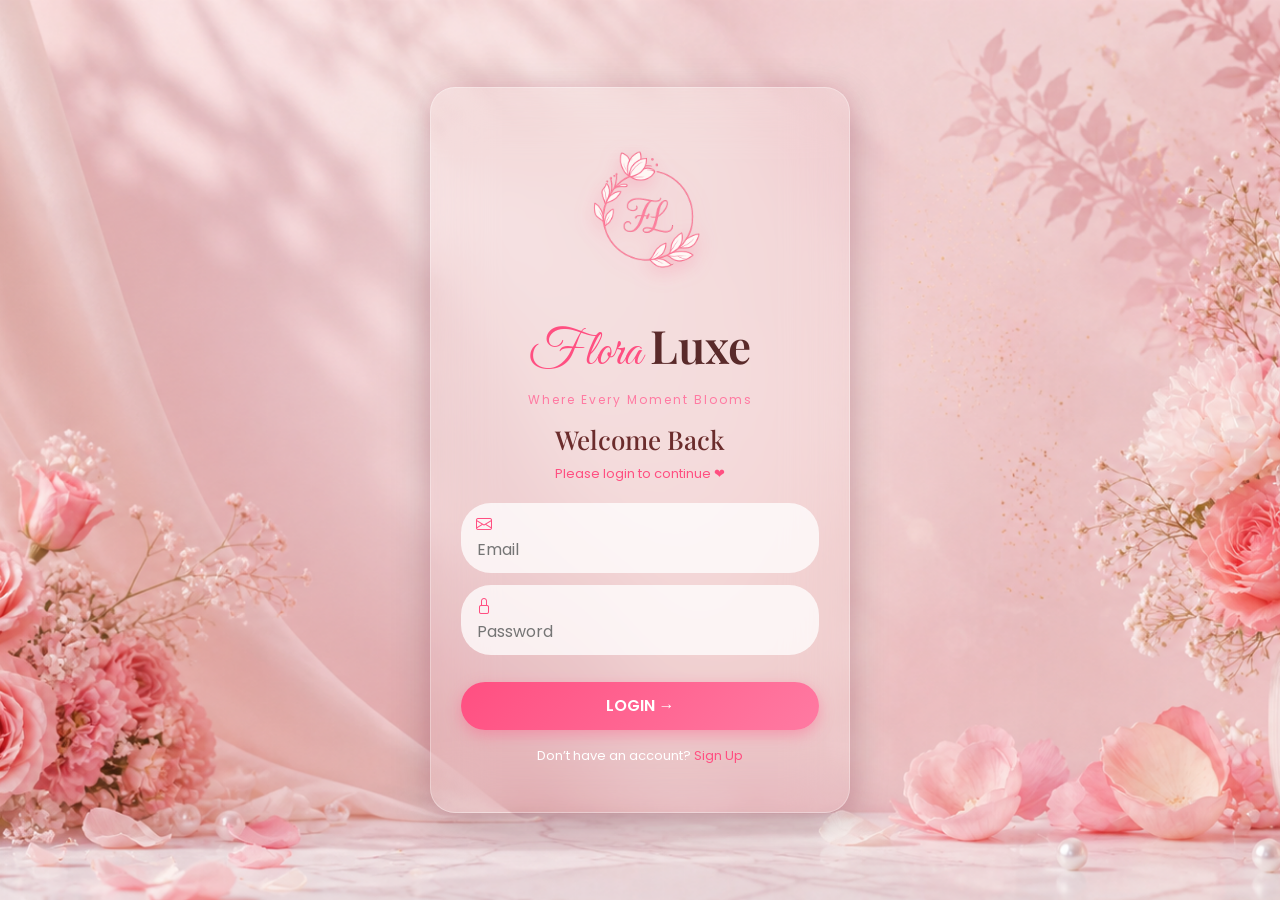
<file: index.html>
<!DOCTYPE html>
<html lang="en">
<head>
<meta charset="UTF-8">
<meta name="viewport" content="width=device-width, initial-scale=1.0">
<title>Flora Luxe</title>

<link href="https://cdn.jsdelivr.net/npm/bootstrap@5.3.0/dist/css/bootstrap.min.css" rel="stylesheet">

<link href="https://fonts.googleapis.com/css2?family=Great+Vibes&family=Playfair+Display:wght@500;700&family=Poppins:wght@300;400&display=swap" rel="stylesheet">

<link rel="stylesheet" href="https://cdn.jsdelivr.net/npm/bootstrap-icons@1.11.1/font/bootstrap-icons.css">

<link rel="stylesheet" href="style.css">
</head>

<body>

<div class="card-box">

    <!-- LOGO -->
    <div class="logo-img">
        <img src="logo.png" alt="Flora Luxe Logo">
    </div>

    <!-- BRAND -->
    <h2>
        <span class="flora">Flora</span>
        <span class="luxe">Luxe</span>
    </h2>

    <p class="tagline">Where Every Moment Blooms</p>

    <!-- LOGIN -->
    <div id="loginBox">

        <h3>Welcome Back</h3>
        <p class="sub">Please login to continue ❤</p>

        <div class="input-group">
            <i class="bi bi-envelope"></i>
            <input type="email" id="loginEmail" placeholder="Email">
        </div>

        <div class="input-group">
            <i class="bi bi-lock"></i>
            <input type="password" id="loginPass" placeholder="Password">
        </div>

        <button class="btn-main" onclick="login()">
            LOGIN →
        </button>

        <p id="loginError" class="error"></p>

        <p class="switch">
            Don’t have an account?
            <span onclick="showRegister()">Sign Up</span>
        </p>

    </div>

    <!-- REGISTER -->
    <div id="registerBox">

        <h3>Create Account</h3>
        <p class="sub">Join Flora Luxe ❤</p>

        <div class="input-group">
            <i class="bi bi-envelope"></i>
            <input type="email" id="regEmail" placeholder="Email">
        </div>

        <div class="input-group">
            <i class="bi bi-lock"></i>
            <input type="password" id="regPass" placeholder="Password">
        </div>

        <button class="btn-main" onclick="register()">
            REGISTER
        </button>

        <p id="regError" class="error"></p>

        <p class="switch">
            Already have an account?
            <span onclick="showLogin()">Login</span>
        </p>

    </div>

</div>

<script>

// LOGIN FUNCTION
function login(){

    let email = document.getElementById("loginEmail").value;
    let pass = document.getElementById("loginPass").value;

    // GET SAVED ACCOUNT
    let savedEmail = localStorage.getItem("userEmail");
    let savedPass = localStorage.getItem("userPass");

    // VALIDATION
    if(email === "" || pass === ""){

        document.getElementById("loginError").innerText =
        "Please fill all fields!";
    }

    // LOGIN SUCCESS
    else if(email === savedEmail && pass === savedPass){

        localStorage.setItem("role","customer");

        alert("Login Successful!");

        window.location.href = "home.html";
    }

    // LOGIN FAILED
    else{

        document.getElementById("loginError").innerText =
        "Invalid email or password!";
    }
}

// REGISTER FUNCTION
function register(){

    let email = document.getElementById("regEmail").value;
    let pass = document.getElementById("regPass").value;

    // VALIDATION
    if(email === "" || pass === ""){

        document.getElementById("regError").innerText =
        "Please fill all fields!";
    }

    // REGISTER SUCCESS
    else{

        localStorage.setItem("userEmail", email);
        localStorage.setItem("userPass", pass);

        alert("Account created successfully!");

        showLogin();
    }
}

// SHOW REGISTER
function showRegister(){

    document.getElementById("loginBox").style.display = "none";
    document.getElementById("registerBox").style.display = "block";

    document.getElementById("loginError").innerText = "";
}

// SHOW LOGIN
function showLogin(){

    document.getElementById("loginBox").style.display = "block";
    document.getElementById("registerBox").style.display = "none";

    document.getElementById("regError").innerText = "";
}

// HIDE REGISTER FIRST
document.getElementById("registerBox").style.display = "none";

</script>

</body>
</html>
</file>
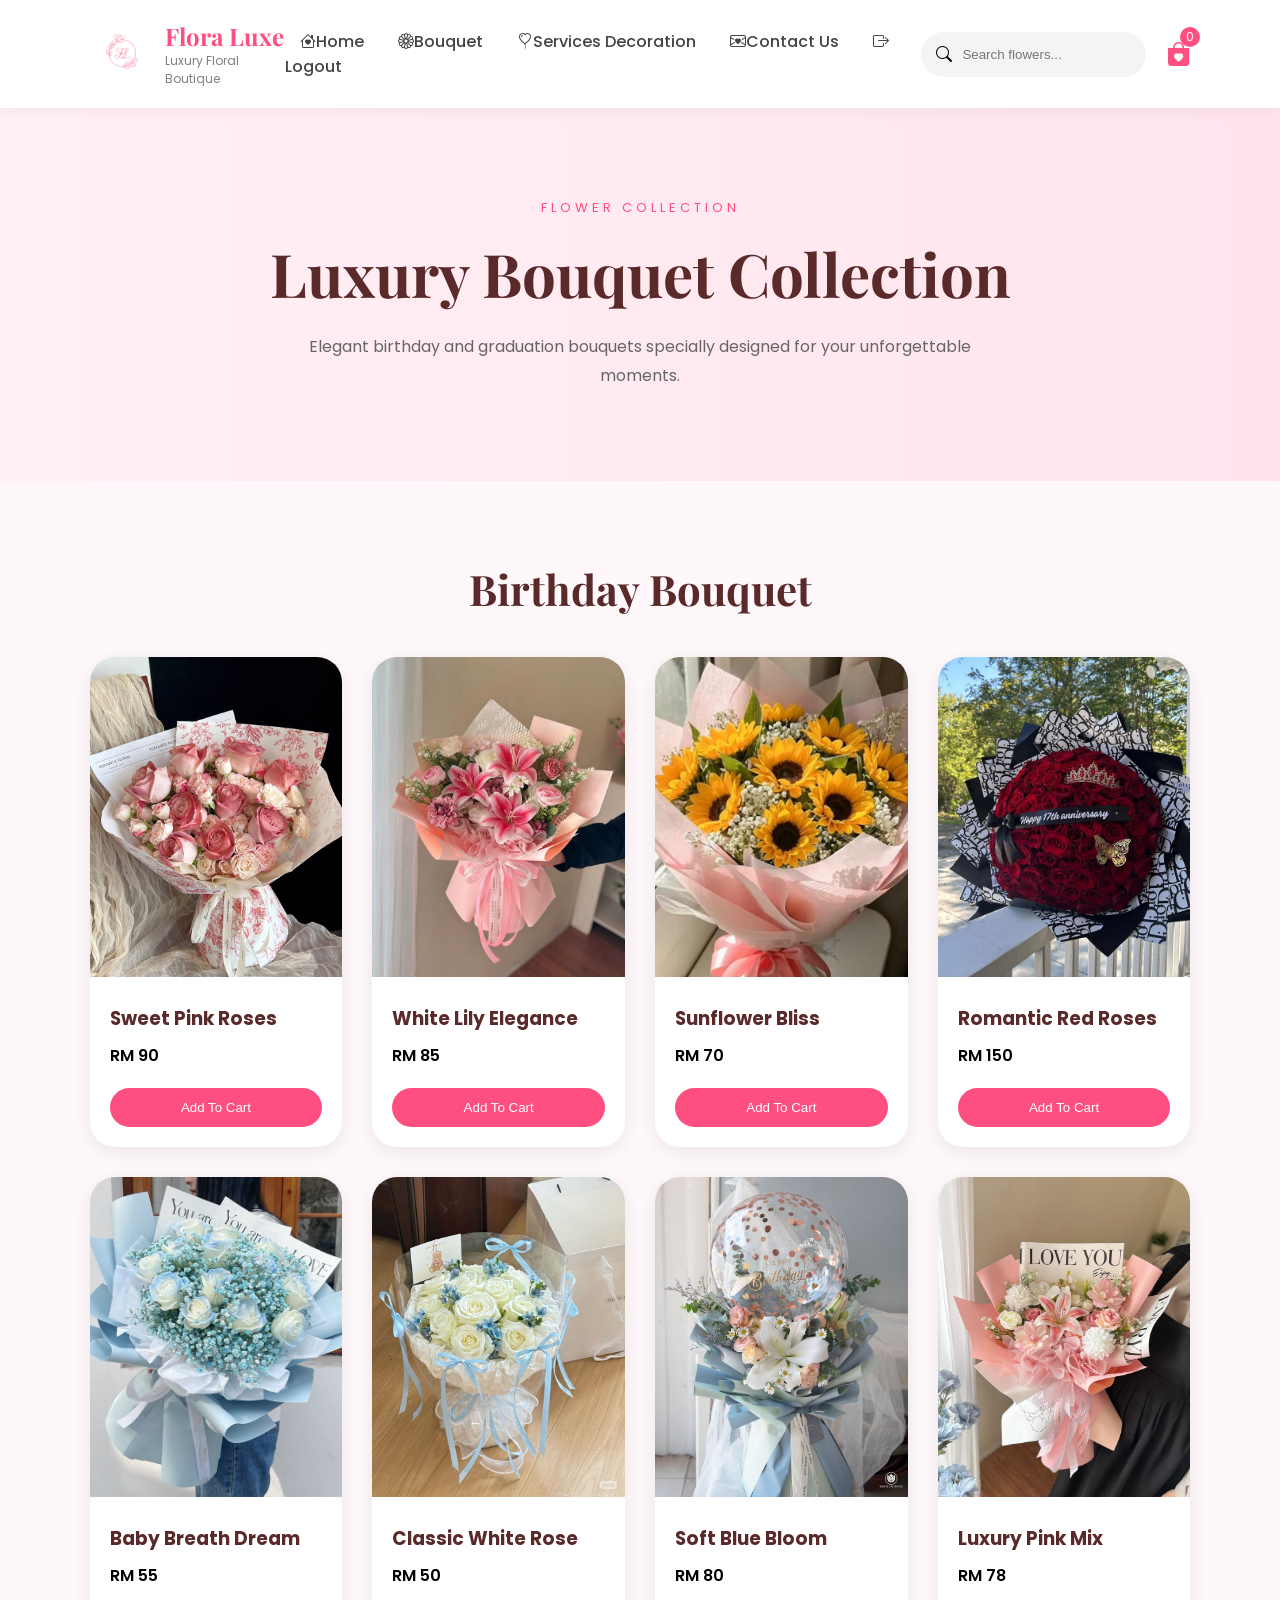
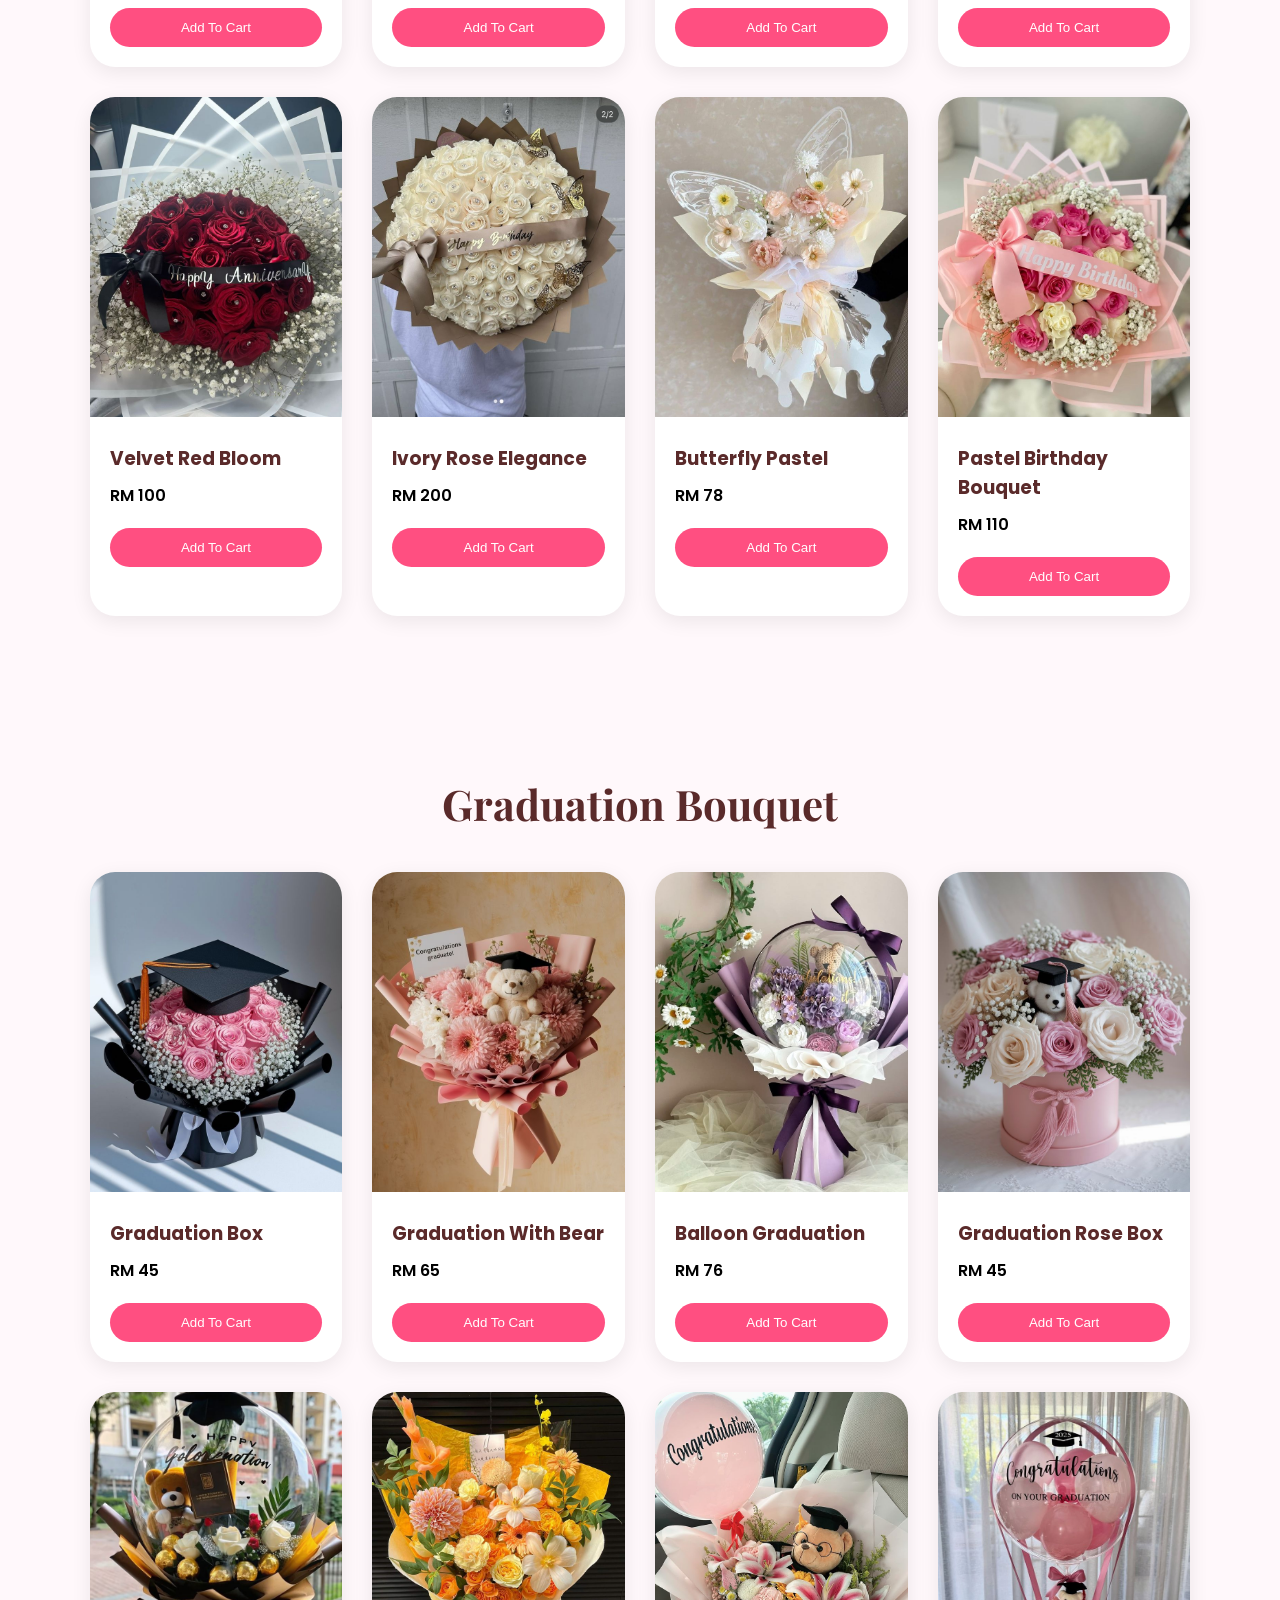
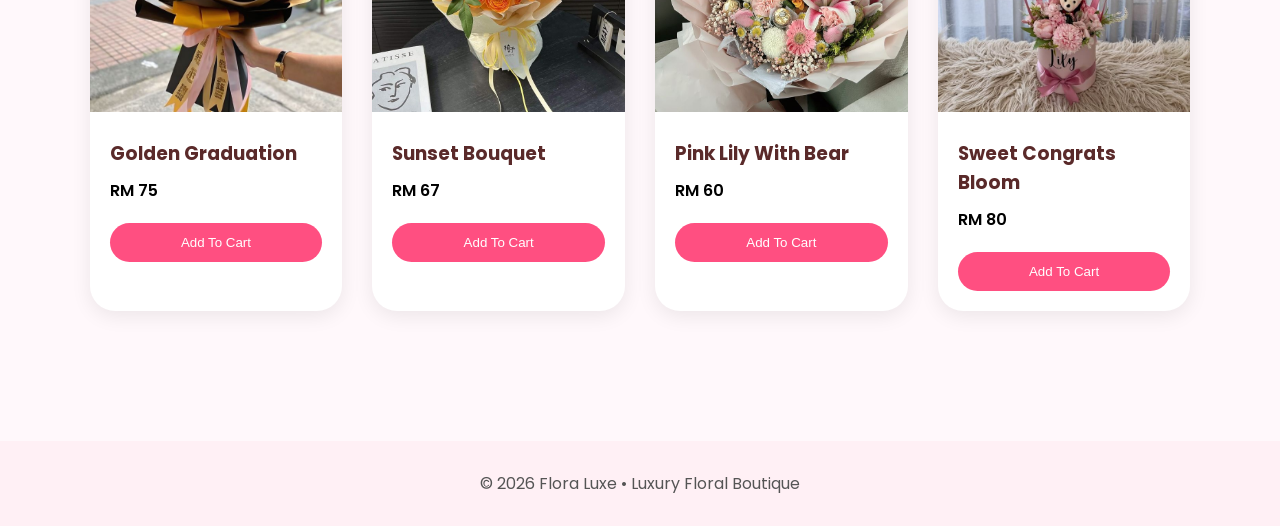
<file: bouquet.html>
<!DOCTYPE html>
<html lang="en">
<head>
<meta charset="UTF-8">
<meta name="viewport" content="width=device-width, initial-scale=1.0">

<title>Flora Luxe Bouquet</title>

<link href="https://fonts.googleapis.com/css2?family=Playfair+Display:wght@500;700&family=Poppins:wght@300;400;500;600&display=swap" rel="stylesheet">

<link rel="stylesheet" href="https://cdn.jsdelivr.net/npm/bootstrap-icons@1.11.1/font/bootstrap-icons.css">

<link rel="stylesheet" href="bouquet.css">

</head>
<body>

<!-- NAVBAR -->
<header class="navbar">

    <div class="logo">

        <img src="logo.png">

        <div>
            <h2>Flora Luxe</h2>
            <p>Luxury Floral Boutique</p>
        </div>

    </div>

    <nav>
       <a href="home.html"><i class="bi bi-house-heart"></i>Home</a>
        <a href="bouquet.html"><i class="bi bi-flower1"></i>Bouquet</a>
        <a href="services.html"><i class="bi bi-balloon-heart"></i>Services Decoration</a>
        <a href="contact.html"><i class="bi bi-envelope-heart"></i>Contact Us</a>
        <a href="index.html"><i class="bi bi-box-arrow-right"></i>Logout</a>
    </nav>

    <div class="nav-icons">

        <div class="search-box">
            <i class="bi bi-search"></i>
            <input type="text" placeholder="Search flowers...">
        </div>

        <div class="cart-icon" onclick="toggleCart()">

            <i class="bi bi-bag-heart-fill"></i>

            <span id="cartCount">0</span>

        </div>

    </div>

</header>

<!-- HEADER -->
<section class="hero">

    <p class="small-title">FLOWER COLLECTION</p>

    <h1>Luxury Bouquet Collection</h1>

    <p class="hero-desc">
        Elegant birthday and graduation bouquets specially designed
        for your unforgettable moments.
    </p>

</section>


<!-- BIRTHDAY BOUQUET -->
<section class="bouquet-section">

    <div class="title-area">
        <h2>Birthday Bouquet</h2>
    </div>

    <div class="bouquet-grid">

        <!-- 1 -->
        <div class="bouquet-card">
            <img src="flower1.jpg">
            <h3>Sweet Pink Roses</h3>
            <p>RM 90</p>
            <button onclick="addToCart('Sweet Pink Roses',90)">
    Add To Cart
</button>
        </div>

        <!-- 2 -->
        <div class="bouquet-card">
            <img src="flower2.jpg">
            <h3>White Lily Elegance</h3>
            <p>RM 85</p>
            <button onclick="addToCart('White Lily Elegance',85)">
    Add To Cart
</button>
        </div>

        <!-- 3 -->
        <div class="bouquet-card">
            <img src="flower3.jpg">
            <h3>Sunflower Bliss</h3>
            <p>RM 70</p>
            <button onclick="addToCart('Sunflower Bliss',70)">
    Add To Cart
</button>
        </div>

        <!-- 4 -->
        <div class="bouquet-card">
            <img src="flower4.jpg">
            <h3>Romantic Red Roses</h3>
            <p>RM 150</p>
            <button onclick="addToCart('Romantic Red Roses',150)">
    Add To Cart
</button>
        </div>

        <!-- 5 -->
        <div class="bouquet-card">
            <img src="flower5.jpg">
            <h3>Baby Breath Dream</h3>
            <p>RM 55</p>
            <button onclick="addToCart('Baby Breath Dream',55)">
    Add To Cart
</button>
        </div>

        <!-- 6 -->
        <div class="bouquet-card">
            <img src="flower6.jpg">
            <h3>Classic White Rose</h3>
            <p>RM 50</p>
            <button onclick="addToCart('Classic White Rose',50)">
    Add To Cart
</button>
        </div>

        <!-- 7 -->
        <div class="bouquet-card">
            <img src="flower7.jpg">
            <h3>Soft Blue Bloom</h3>
            <p>RM 80</p>
            <button onclick="addToCart('Soft Blue Bloom',80)">
    Add To Cart
</button>
        </div>

        <!-- 8 -->
        <div class="bouquet-card">
            <img src="flower8.jpg">
            <h3>Luxury Pink Mix</h3>
            <p>RM 78</p>
            <button onclick="addToCart('Luxury Pink Mix',78)">
    Add To Cart
</button>
        </div>

        <!-- 9 -->
        <div class="bouquet-card">
            <img src="flower9.jpg">
            <h3>Velvet Red Bloom</h3>
            <p>RM 100</p>
            <button onclick="addToCart('Velvet Red Bloom',100)">
    Add To Cart
</button>
        </div>

        <!-- 10 -->
        <div class="bouquet-card">
            <img src="F10.jpg">
            <h3>Ivory Rose Elegance</h3>
            <p>RM 200</p>
            <button onclick="addToCart('Ivory Rose Elegance',200)">
    Add To Cart
</button>
        </div>

        <!--11 -->
        <div class="bouquet-card">
            <img src="flower14.jpg">
            <h3>Butterfly Pastel</h3>
            <p>RM 78</p>
            <button onclick="addToCart('Butterfly Pastel',78)">
    Add To Cart
</button>
        </div>

        <!-- 12 -->
        <div class="bouquet-card">
            <img src="F12.jpg">
            <h3>Pastel Birthday Bouquet</h3>
            <p>RM 110</p>
            <button onclick="addToCart('Pastel Birthday Bouquet',110)">
    Add To Cart
</button>
        </div>

    </div>

</section>


<!-- GRADUATION -->
<section class="bouquet-section">

    <div class="title-area">
        <h2>Graduation Bouquet</h2>
    </div>

    <div class="bouquet-grid">

        <!-- 1 -->
        <div class="bouquet-card">
            <img src="flower10.jpg">
            <h3>Graduation Box</h3>
            <p>RM 45</p>
            <button onclick="addToCart('Graduation Box',45)">
    Add To Cart
</button>
        </div>

        <!-- 2 -->
        <div class="bouquet-card">
            <img src="flower11.jpg">
            <h3>Graduation With Bear</h3>
            <p>RM 65</p>
            <button onclick="addToCart('Graduation With Bear',65)">
    Add To Cart
</button>
        </div>

        <!-- 3 -->
        <div class="bouquet-card">
            <img src="flower12.jpg">
            <h3>Balloon Graduation</h3>
            <p>RM 76</p>
            <button onclick="addToCart('Balloon Graduation',76)">
    Add To Cart
</button>
        </div>

        <!-- 4 -->
        <div class="bouquet-card">
            <img src="flower13.jpg">
            <h3>Graduation Rose Box</h3>
            <p>RM 45</p>
            <button onclick="addToCart('Graduation Rose Box',45)">
    Add To Cart
</button>
        </div>

        <!-- 5 -->
        <div class="bouquet-card">
            <img src="flower15.jpg">
            <h3>Golden Graduation</h3>
            <p>RM 75</p>
            <button onclick="addToCart('Golden Graduation',75)">
    Add To Cart
</button>
        </div>

        <!-- 6 -->
        <div class="bouquet-card">
            <img src="flower18.jpg">
            <h3>Sunset Bouquet</h3>
            <p>RM 67</p>
            <button onclick="addToCart('Sunset Bouquet',67)">
    Add To Cart
</button>
        </div>

        <!-- 7 -->
        <div class="bouquet-card">
            <img src="F7.jpg">
            <h3>Pink Lily With Bear</h3>
            <p>RM 60</p>
            <button onclick="addToCart('Pink Lily With Bear',60)">
    Add To Cart
</button>
        </div>

        <!-- 8 -->
        <div class="bouquet-card">
            <img src="F8.jpg">
            <h3>Sweet Congrats Bloom</h3>
            <p>RM 80</p>
            <button onclick="addToCart('Sweet Congrats Bloom',80)">
    Add To Cart
</button>
        </div>

    </div>

</section>

<!-- CART SIDEBAR -->
<div class="cart-sidebar" id="cartSidebar">

    <div class="cart-header">

        <h2>Your Cart</h2>

        <i class="bi bi-x-lg" onclick="toggleCart()"></i>

    </div>

    <div id="cartItems"></div>

    <div class="cart-footer">

        <h3>
            Total: RM <span id="cartTotal">0</span>
        </h3>

        <button onclick="checkout()">
            Checkout
        </button>

    </div>

</div>


<!-- FOOTER -->
<footer>
    © 2026 Flora Luxe • Luxury Floral Boutique
</footer>

<script>

let cart = JSON.parse(localStorage.getItem("cart")) || [];

// ADD TO CART
function addToCart(name, price){

    cart.push({name, price});

    localStorage.setItem("cart", JSON.stringify(cart));

    updateCart();

    alert(name + " added to cart!");
}


// UPDATE CART
function updateCart(){

    document.getElementById("cartCount").innerText =
    cart.length;

    let cartItems =
    document.getElementById("cartItems");

    let total = 0;

    cartItems.innerHTML = "";

    cart.forEach((item,index)=>{

        total += item.price;

        cartItems.innerHTML += `

        <div class="cart-item">

            <div>
                <h4>${item.name}</h4>
                <p>RM ${item.price}</p>
            </div>

            <button onclick="removeItem(${index})">
                Remove
            </button>

        </div>
        `;
    });

    document.getElementById("cartTotal").innerText =
    total;
}


// REMOVE ITEM
function removeItem(index){

    cart.splice(index,1);

    localStorage.setItem("cart", JSON.stringify(cart));

    updateCart();
}


// TOGGLE CART
function toggleCart(){

    document.getElementById("cartSidebar")
    .classList.toggle("show-cart");
}


// CHECKOUT
function checkout(){

    if(cart.length === 0){

        alert("Your cart is empty!");
    }

    else{

        alert("Checkout Successful!");

        cart = [];

        localStorage.setItem("cart", JSON.stringify(cart));

        updateCart();

        toggleCart();
    }
}


// LOAD
updateCart();

</script>

</body>
</html>
</file>
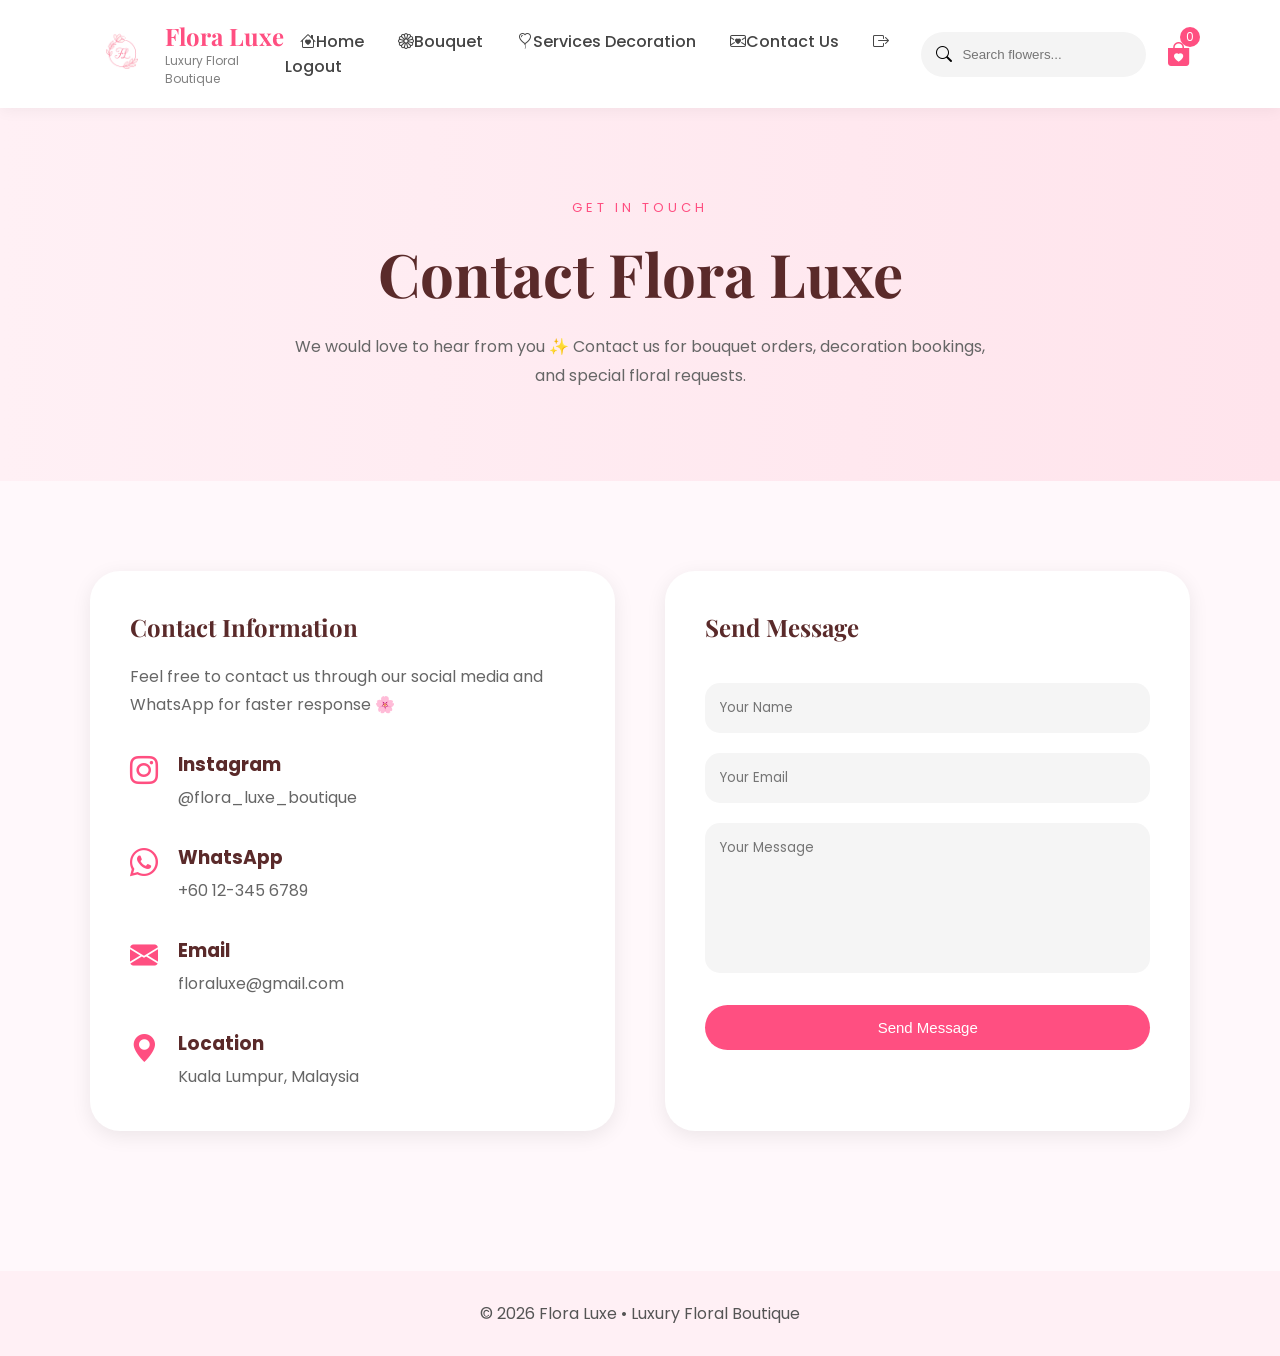
<file: contact.html>
<!DOCTYPE html>
<html lang="en">
<head>
<meta charset="UTF-8">
<meta name="viewport" content="width=device-width, initial-scale=1.0">

<title>Flora Luxe Contact</title>

<link href="https://fonts.googleapis.com/css2?family=Playfair+Display:wght@500;700&family=Poppins:wght@300;400;500;600&display=swap" rel="stylesheet">

<link rel="stylesheet" href="https://cdn.jsdelivr.net/npm/bootstrap-icons@1.11.1/font/bootstrap-icons.css">

<link rel="stylesheet" href="contact.css">

</head>
<body>

<!-- NAVBAR -->
<header class="navbar">

    <div class="logo">

        <img src="logo.png">

        <div>
            <h2>Flora Luxe</h2>
            <p>Luxury Floral Boutique</p>
        </div>

    </div>

    <nav>
        <a href="home.html"><i class="bi bi-house-heart"></i>Home</a>
        <a href="bouquet.html"><i class="bi bi-flower1"></i>Bouquet</a>
        <a href="services.html"><i class="bi bi-balloon-heart"></i>Services Decoration</a>
        <a href="contact.html"><i class="bi bi-envelope-heart"></i>Contact Us</a>
        <a href="index.html"><i class="bi bi-box-arrow-right"></i>Logout</a>
    </nav>

 <div class="nav-icons">

        <div class="search-box">
            <i class="bi bi-search"></i>
            <input type="text" placeholder="Search flowers...">
        </div>

        <div class="cart-icon" onclick="toggleCart()">
            <i class="bi bi-bag-heart-fill"></i>
            <span id="cartCount">0</span>
        </div>

    </div>

</header>


<!-- HERO -->
<section class="hero">

    <p class="small-title">GET IN TOUCH</p>

    <h1>Contact Flora Luxe</h1>

    <p class="hero-desc">
        We would love to hear from you ✨
        Contact us for bouquet orders, decoration bookings,
        and special floral requests.
    </p>

</section>


<!-- CONTACT -->
<section class="contact-section">

    <div class="contact-container">

        <!-- LEFT -->
        <div class="contact-info">

            <h2>Contact Information</h2>

            <p>
                Feel free to contact us through our social media
                and WhatsApp for faster response 🌸
            </p>

            <div class="info-box">

                <i class="bi bi-instagram"></i>

                <div>
                    <h3>Instagram</h3>

                    <p>
                        @flora_luxe_boutique
                    </p>
                </div>

            </div>

            <div class="info-box">

                <i class="bi bi-whatsapp"></i>

                <div>
                    <h3>WhatsApp</h3>

                    <p>
                        +60 12-345 6789
                    </p>
                </div>

            </div>

            <div class="info-box">

                <i class="bi bi-envelope-fill"></i>

                <div>
                    <h3>Email</h3>

                    <p>
                        floraluxe@gmail.com
                    </p>
                </div>

            </div>

            <div class="info-box">

                <i class="bi bi-geo-alt-fill"></i>

                <div>
                    <h3>Location</h3>

                    <p>
                        Kuala Lumpur, Malaysia
                    </p>
                </div>

            </div>

        </div>


        <!-- RIGHT -->
        <div class="contact-form">

            <h2>Send Message</h2>

            <input type="text" placeholder="Your Name">

            <input type="email" placeholder="Your Email">

            <textarea placeholder="Your Message"></textarea>

            <button>
                Send Message
            </button>

        </div>

    </div>

</section>

<!-- CART SIDEBAR -->
<div class="cart-sidebar" id="cartSidebar">

    <div class="cart-header">

        <h2>Your Cart</h2>

        <i class="bi bi-x-lg" onclick="toggleCart()"></i>

    </div>

    <div id="cartItems"></div>

    <div class="cart-footer">

        <h3>
            Total: RM <span id="cartTotal">0</span>
        </h3>

        <button onclick="checkout()">
            Checkout
        </button>

    </div>

</div>

<!-- FOOTER -->
<footer>
    © 2026 Flora Luxe • Luxury Floral Boutique
</footer>

<script>

// ============================
// SHARED CART SYSTEM
// ============================

// LOAD CART
let cart =
JSON.parse(localStorage.getItem("cart")) || [];


// UPDATE CART
function updateCart(){

    let cartItems =
    document.getElementById("cartItems");

    let cartCount =
    document.getElementById("cartCount");

    let cartTotal =
    document.getElementById("cartTotal");

    // CHECK
    if(!cartItems || !cartCount || !cartTotal){

        return;
    }

    cartItems.innerHTML = "";

    let total = 0;

    cart.forEach((item,index)=>{

        total += item.price;

        cartItems.innerHTML += `

        <div class="cart-item">

            <div>

                <h4>${item.name}</h4>

                <p>RM ${item.price}</p>

            </div>

            <button onclick="removeItem(${index})">

                X

            </button>

        </div>
        `;
    });

    cartCount.innerText = cart.length;

    cartTotal.innerText = total;
}


// REMOVE
function removeItem(index){

    cart.splice(index,1);

    localStorage.setItem(
        "cart",
        JSON.stringify(cart)
    );

    updateCart();
}


// TOGGLE
function toggleCart(){

    document
    .getElementById("cartSidebar")
    .classList.toggle("show-cart");
}


// CHECKOUT
function checkout(){

    if(cart.length === 0){

        alert("Your cart is empty!");
    }

    else{

        alert("Checkout successful 🌸");

        cart = [];

        localStorage.removeItem("cart");

        updateCart();

        toggleCart();
    }
}


// LOAD WHEN PAGE OPEN
updateCart();

</script>

</body>
</html>
</file>
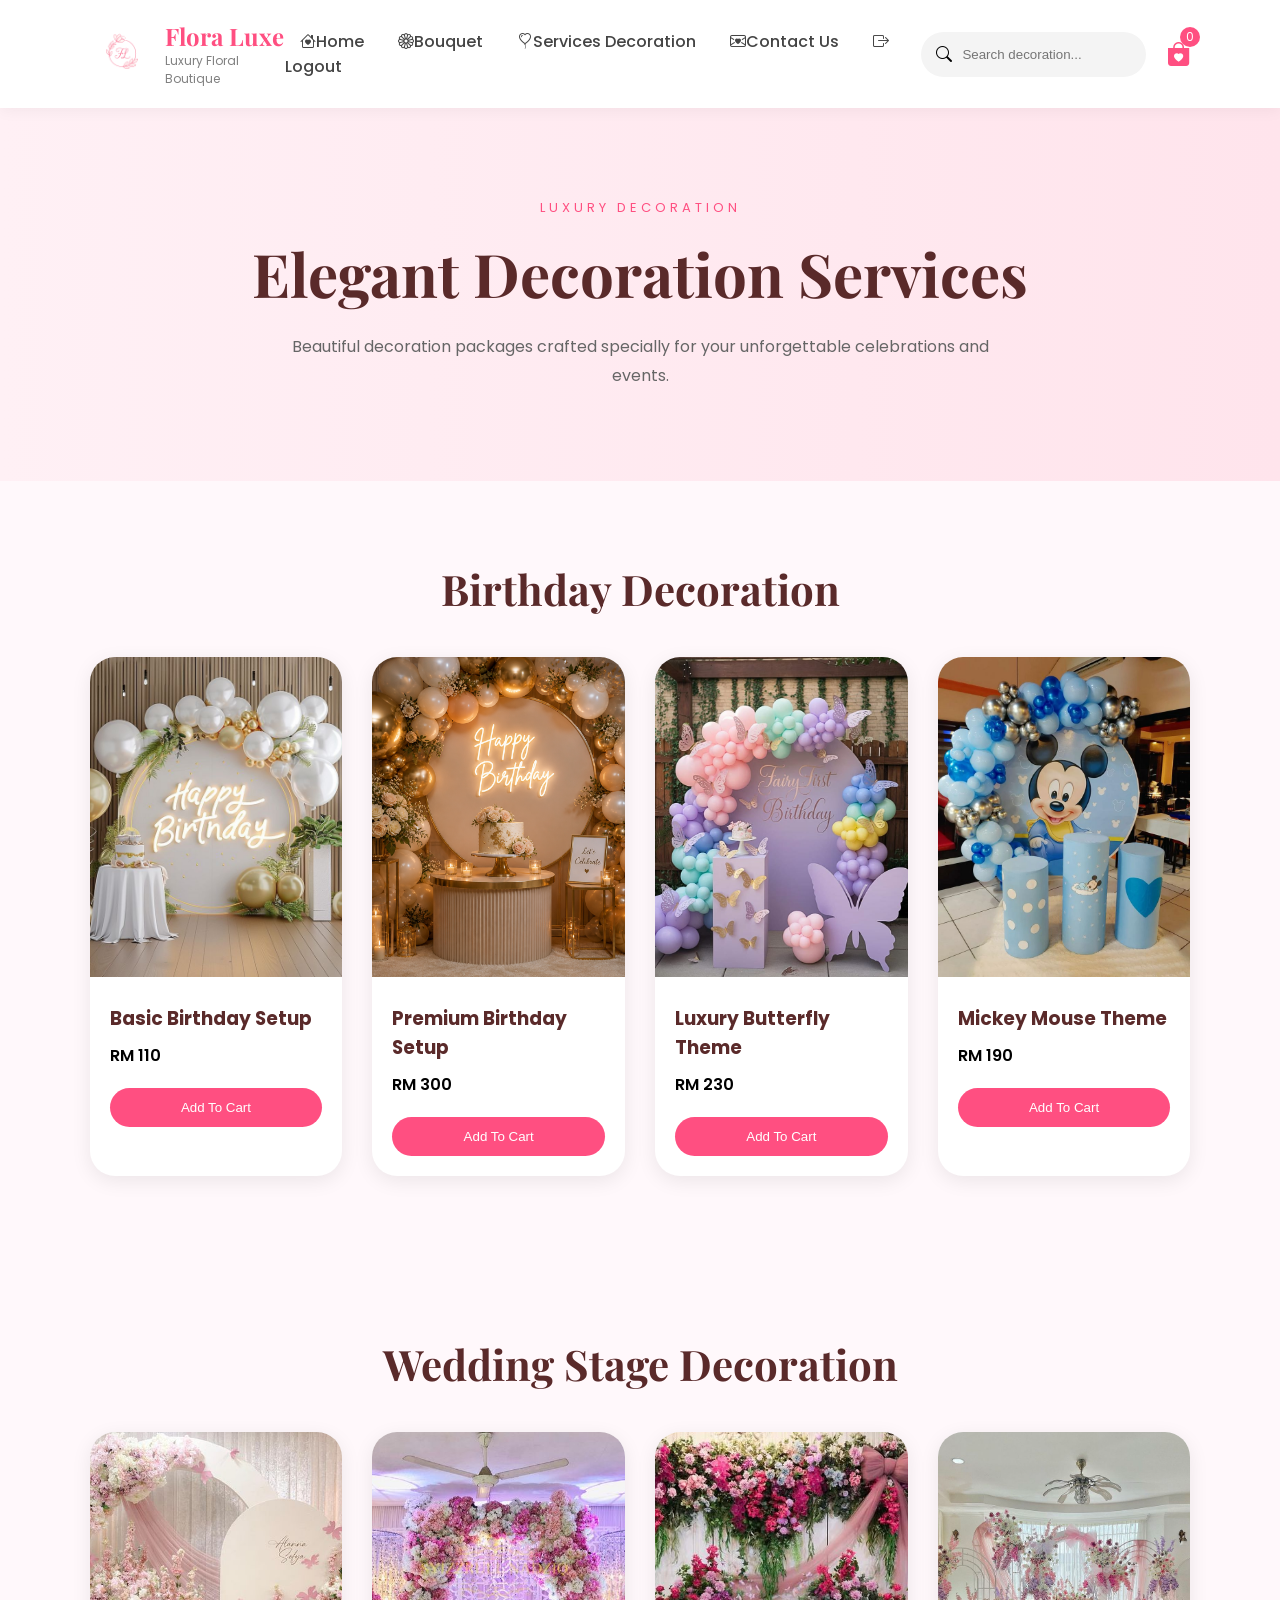
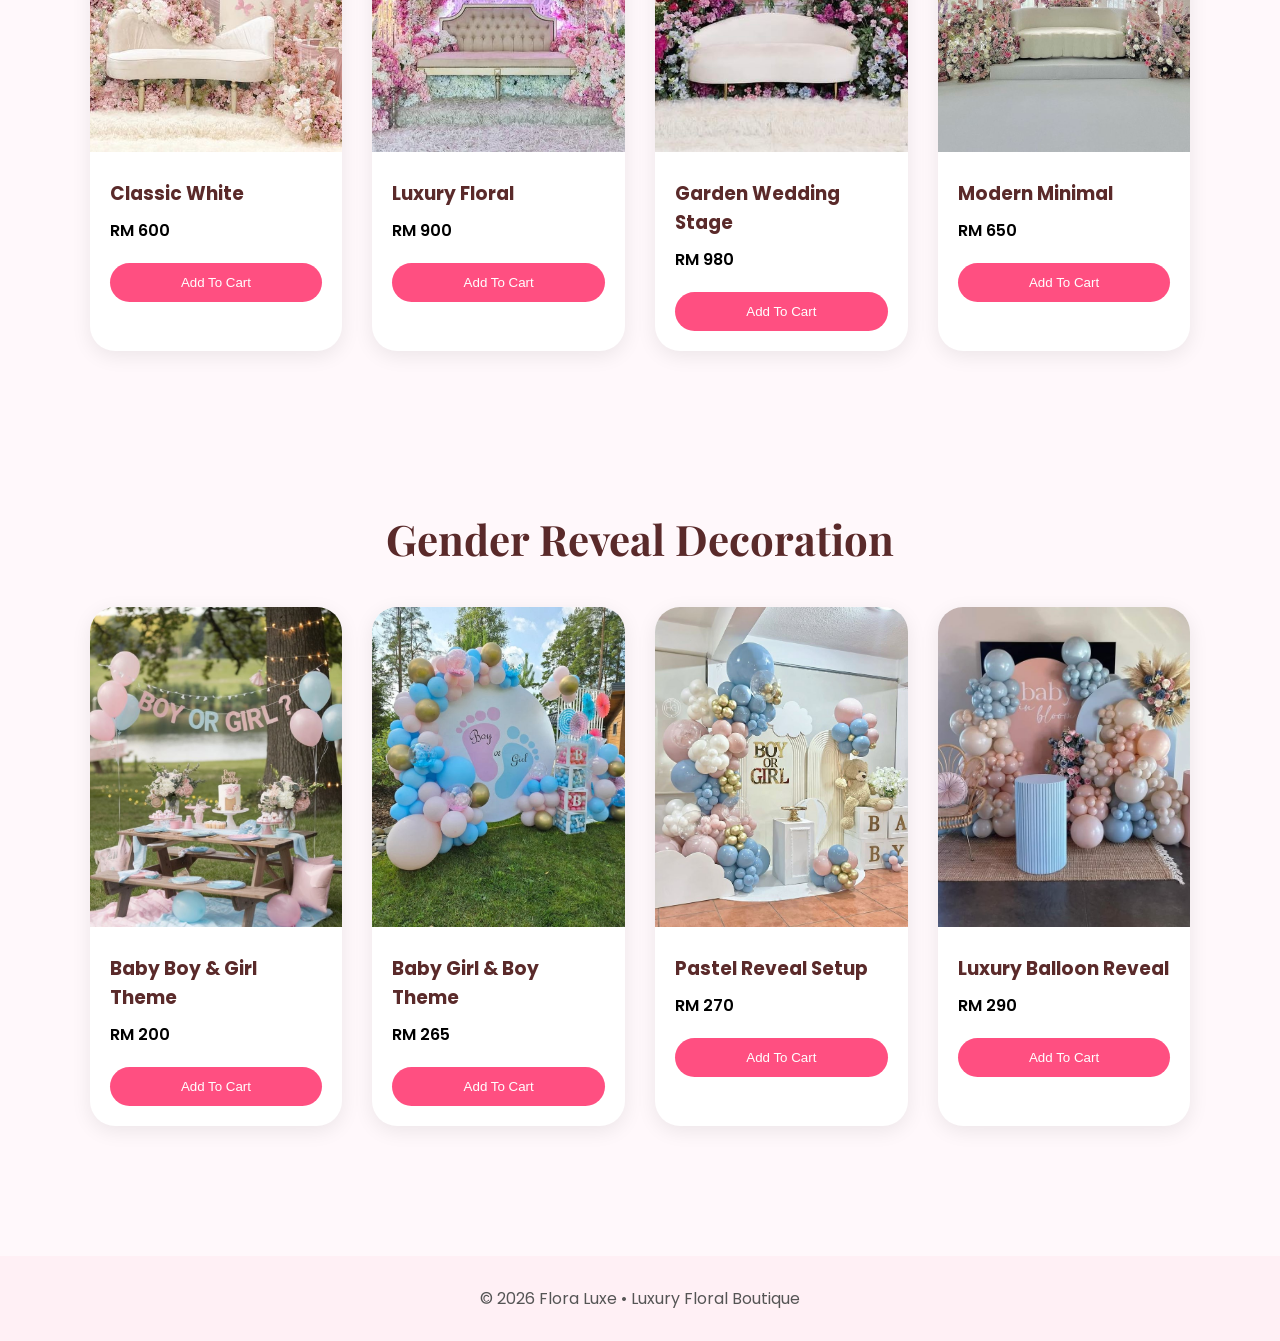
<file: services.html>
<!-- services.html -->

<!DOCTYPE html>
<html lang="en">
<head>
<meta charset="UTF-8">
<meta name="viewport" content="width=device-width, initial-scale=1.0">

<title>Flora Luxe Services</title>

<link href="https://fonts.googleapis.com/css2?family=Playfair+Display:wght@500;700&family=Poppins:wght@300;400;500;600&display=swap" rel="stylesheet">

<link rel="stylesheet" href="https://cdn.jsdelivr.net/npm/bootstrap-icons@1.11.1/font/bootstrap-icons.css">

<link rel="stylesheet" href="services.css">

</head>
<body>

<!-- NAVBAR -->
<header class="navbar">

    <div class="logo">

        <img src="logo.png">

        <div>
            <h2>Flora Luxe</h2>
            <p>Luxury Floral Boutique</p>
        </div>

    </div>

    <nav>
        <a href="home.html"><i class="bi bi-house-heart"></i>Home</a>
        <a href="bouquet.html"><i class="bi bi-flower1"></i>Bouquet</a>
        <a href="services.html"><i class="bi bi-balloon-heart"></i>Services Decoration</a>
        <a href="contact.html"><i class="bi bi-envelope-heart"></i>Contact Us</a>
        <a href="index.html"><i class="bi bi-box-arrow-right"></i>Logout</a>
    </nav>

    <div class="nav-icons">

        <div class="search-box">
            <i class="bi bi-search"></i>
            <input type="text" placeholder="Search decoration...">
        </div>

        <div class="cart-icon" onclick="toggleCart()">

            <i class="bi bi-bag-heart-fill"></i>

            <span id="cartCount">0</span>

        </div>

    </div>

</header>


<!-- HERO -->
<section class="hero">

    <p class="small-title">LUXURY DECORATION</p>

    <h1>Elegant Decoration Services</h1>

    <p class="hero-desc">
        Beautiful decoration packages crafted specially
        for your unforgettable celebrations and events.
    </p>

</section>


<!-- BIRTHDAY -->
<section class="service-section">

    <div class="title-area">
        <h2>Birthday Decoration</h2>
    </div>

    <div class="service-grid">

        <div class="service-card">
            <img src="Birthday1.jpg">
            <h3>Basic Birthday Setup</h3>
            <p>RM 110</p>
            <button onclick="addToCart('Basic Birthday Setup',110)">
                Add To Cart
            </button>
        </div>

        <div class="service-card">
            <img src="Birthday2.png">
            <h3>Premium Birthday Setup</h3>
            <p>RM 300</p>
            <button onclick="addToCart('Premium Birthday Setup',300)">
                Add To Cart
            </button>
        </div>

        <div class="service-card">
            <img src="Birthday3.jpg">
            <h3>Luxury Butterfly Theme</h3>
            <p>RM 230</p>
            <button onclick="addToCart('Luxury Butterfly Theme',230)">
                Add To Cart
            </button>
        </div>

        <div class="service-card">
            <img src="Birthday4.jpg">
            <h3>Mickey Mouse Theme</h3>
            <p>RM 190</p>
            <button onclick="addToCart('Mickey Mouse Theme',190)">
                Add To Cart
            </button>
        </div>

    </div>

</section>


<!-- WEDDING STAGE -->
<section class="service-section">

    <div class="title-area">
        <h2>Wedding Stage Decoration</h2>
    </div>

    <div class="service-grid">

        <div class="service-card">
            <img src="pelamin1.jpg">
            <h3>Classic White</h3>
            <p>RM 600</p>
            <button onclick="addToCart('Classic White',600)">
                Add To Cart
            </button>
        </div>

        <div class="service-card">
            <img src="pelamin2.jpg">
            <h3>Luxury Floral</h3>
            <p>RM 900</p>
            <button onclick="addToCart('Luxury Floral',900)">
                Add To Cart
            </button>
        </div>

        <div class="service-card">
            <img src="pelamin3.jpg">
            <h3>Garden Wedding Stage</h3>
            <p>RM 980</p>
            <button onclick="addToCart('Garden Wedding Stage',980)">
                Add To Cart
            </button>
        </div>

        <div class="service-card">
            <img src="pelamin4.jpg">
            <h3>Modern Minimal</h3>
            <p>RM 650</p>
            <button onclick="addToCart('Modern Minimal',650)">
                Add To Cart
            </button>
        </div>

    </div>

</section>


<!-- GENDER REVEAL -->
<section class="service-section">

    <div class="title-area">
        <h2>Gender Reveal Decoration</h2>
    </div>

    <div class="service-grid">

        <div class="service-card">
            <img src="gender1.jpg">
            <h3>Baby Boy & Girl Theme</h3>
            <p>RM 200</p>
            <button onclick="addToCart('Baby Boy & Girl Theme',200)">
                Add To Cart
            </button>
        </div>

        <div class="service-card">
            <img src="gender2.jpg">
            <h3>Baby Girl & Boy Theme</h3>
            <p>RM 265</p>
            <button onclick="addToCart('Baby Girl & Boy Theme',265)">
                Add To Cart
            </button>
        </div>

        <div class="service-card">
            <img src="gender3.jpg">
            <h3>Pastel Reveal Setup</h3>
            <p>RM 270</p>
            <button onclick="addToCart('Pastel Reveal Setup',270)">
                Add To Cart
            </button>
        </div>

        <div class="service-card">
            <img src="gender4.jpg">
            <h3>Luxury Balloon Reveal</h3>
            <p>RM 290</p>
            <button onclick="addToCart('Luxury Balloon Reveal',290)">
                Add To Cart
            </button>
        </div>

    </div>

</section>


<!-- CART -->
<div class="cart-sidebar" id="cartSidebar">

    <div class="cart-header">

        <h2>Your Cart</h2>

        <i class="bi bi-x-lg" onclick="toggleCart()"></i>

    </div>

    <div id="cartItems"></div>

    <div class="cart-footer">

        <h3>
            Total: RM <span id="cartTotal">0</span>
        </h3>

        <button onclick="checkout()">
            Checkout
        </button>

    </div>

</div>


<!-- FOOTER -->
<footer>
    © 2026 Flora Luxe • Luxury Floral Boutique
</footer>


<script>

let cart = JSON.parse(localStorage.getItem("cart")) || [];

// ADD
function addToCart(name, price){

    cart.push({name, price});

    localStorage.setItem("cart", JSON.stringify(cart));

    updateCart();

    alert(name + " added to cart!");
}

// UPDATE
function updateCart(){

    document.getElementById("cartCount").innerText =
    cart.length;

    let cartItems =
    document.getElementById("cartItems");

    let total = 0;

    cartItems.innerHTML = "";

    cart.forEach((item,index)=>{

        total += item.price;

        cartItems.innerHTML += `

        <div class="cart-item">

            <div>
                <h4>${item.name}</h4>
                <p>RM ${item.price}</p>
            </div>

            <button onclick="removeItem(${index})">
                Remove
            </button>

        </div>
        `;
    });

    document.getElementById("cartTotal").innerText =
    total;
}

// REMOVE
function removeItem(index){

    cart.splice(index,1);

    localStorage.setItem("cart", JSON.stringify(cart));

    updateCart();
}

// TOGGLE
function toggleCart(){

    document.getElementById("cartSidebar")
    .classList.toggle("show-cart");
}

// CHECKOUT
function checkout(){

    if(cart.length === 0){

        alert("Your cart is empty!");
    }

    else{

        alert("Checkout Successful!");

        cart = [];

        localStorage.setItem("cart", JSON.stringify(cart));

        updateCart();

        toggleCart();
    }
}

updateCart();

</script>

</body>
</html>
</file>
<file: style.css>
/* ===== BODY ===== */
body{
    min-height:100vh;
    margin:0;
    display:grid;
    place-items:center;
    padding:30px 15px;
    background:url('background.png') no-repeat center/cover;
    font-family:'Poppins', sans-serif;
}

/* ===== CARD ===== */
.card-box{
    width:420px;
    max-width:100%;
    padding:30px;
    border-radius:25px;

    background: rgba(255,255,255,0.08);
    backdrop-filter: blur(30px);
    -webkit-backdrop-filter: blur(30px);

    border:1px solid rgba(255,255,255,0.3);

    box-shadow:
        0 10px 40px rgba(0,0,0,0.2),
        0 0 20px rgba(255,79,129,0.15);

    text-align:center;
    color:white;
}

/* ===== BRAND ===== */
.flora{
    font-family: 'Great Vibes', cursive;
    font-size:50px;
    color:#ff4f81;
}

.luxe{
    font-family: 'Playfair Display', serif;
    font-size:46px;
    color:#5a2a2a;
    font-weight:600;
}

.tagline{
    font-size:12px;
    letter-spacing:2px;
    margin-bottom:15px;
    color:#ff7aa2;
}

/* ===== LOGO ===== */
.logo-img{
    display:flex;
    justify-content:center;
}

.logo-img img{
    width:200px;
    object-fit:contain;
    filter: drop-shadow(0 5px 10px rgba(255,79,129,0.3));
}

/* ===== TITLE ===== */
h3{
    font-family:'Playfair Display', serif;
    font-size:26px;
    color:#6b2c2c;
}

.sub{
    font-size:13px;
    margin-bottom:20px;
    color:#ff4f81;
}

/* ===== INPUT ===== */
.input-group{
    display:flex;
    align-items:center;
    background: rgba(255,255,255,0.75);
    border-radius:30px;
    margin:12px 0;
    padding:10px 15px;
}

.input-group i{
    margin-right:10px;
    color:#ff4f81;
}

.input-group input{
    border:none;
    outline:none;
    width:100%;
    background:transparent;
}

/* ===== BUTTON ===== */
.btn-main{
    width:100%;
    padding:12px;
    border:none;
    border-radius:30px;
    background: linear-gradient(135deg,#ff4f81,#ff7aa2);
    color:white;
    font-weight:600;
    margin-top:15px;
    box-shadow: 0 5px 15px rgba(255,79,129,0.4);
    cursor:pointer;
    transition:0.3s;
}

.btn-main:hover{
    transform: translateY(-2px);
}

/* ===== ERROR ===== */
.error{
    color:red;
    font-size:13px;
}

/* ===== SWITCH ===== */
.switch{
    margin-top:15px;
    font-size:13px;
}

.switch span{
    color:#ff4f81;
    cursor:pointer;
}

/* ===== MOBILE ===== */
@media (max-width:500px){
    .card-box{
        width:90%;
        padding:20px;
    }

    .flora{
        font-size:40px;
    }

    .luxe{
        font-size:36px;
    }
}
</file>
<file: bouquet.css>
/* bouquet.css */

*{
    margin:0;
    padding:0;
    box-sizing:border-box;
}

body{
    font-family:'Poppins', sans-serif;
    background:#fff8fb;
}

/* NAVBAR */
.navbar{
    display:flex;
    justify-content:space-between;
    align-items:center;
    padding:20px 7%;
    background:white;
    position:sticky;
    top:0;
    z-index:1000;
    box-shadow:0 2px 15px rgba(0,0,0,0.05);
}

.logo h2{
    color:#ff4f81;
    font-family:'Playfair Display', serif;
}

.search-box{
    display:flex;
    align-items:center;
    background:#f4f4f4;
    padding:10px 15px;
    border-radius:30px;
}

.search-box input{
    border:none;
    outline:none;
    background:transparent;
    margin-left:10px;
}

.nav-btn a{
    text-decoration:none;
    background:#ff4f81;
    color:white;
    padding:12px 20px;
    border-radius:30px;
}

/* LOGO */
.logo{
    display:flex;
    align-items:center;
    gap:15px;
}

.logo img{
    width:60px;
}

.logo h2{
    color:#ff4f81;
    font-family:'Playfair Display', serif;
}

.logo p{
    font-size:12px;
    color:gray;
}

nav a{
    text-decoration:none;
    margin:0 15px;
    color:#444;
    font-weight:500;
}

nav a:hover{
    color:#ff4f81;
}

.nav-icons{
    display:flex;
    align-items:center;
    gap:20px;
}

.search-box{
    display:flex;
    align-items:center;
    background:#f4f4f4;
    padding:10px 15px;
    border-radius:30px;
}

.search-box input{
    border:none;
    outline:none;
    background:transparent;
    margin-left:10px;
}

.cart-icon{
    position:relative;
    font-size:24px;
    cursor:pointer;
    color:#ff4f81;
}

.cart-icon span{
    position:absolute;
    top:-10px;
    right:-10px;
    background:#ff4f81;
    color:white;
    width:20px;
    height:20px;
    border-radius:50%;
    display:flex;
    align-items:center;
    justify-content:center;
    font-size:12px;
}

/* HERO */
.hero{
    text-align:center;
    padding:90px 20px;
    background:linear-gradient(to right,#fff0f5,#ffe4ec);
}

.small-title{
    color:#ff4f81;
    letter-spacing:4px;
    font-size:13px;
}

.hero h1{
    font-size:60px;
    font-family:'Playfair Display', serif;
    color:#5a2a2a;
    margin-top:15px;
}

.hero-desc{
    margin-top:20px;
    color:#666;
    max-width:700px;
    margin-inline:auto;
    line-height:1.8;
}

/* SECTION */
.bouquet-section{
    padding:80px 7%;
}

.title-area{
    text-align:center;
    margin-bottom:40px;
}

.title-area h2{
    font-size:42px;
    color:#5a2a2a;
    font-family:'Playfair Display', serif;
}

/* GRID */
.bouquet-grid{
    display:grid;
    grid-template-columns:repeat(auto-fit,minmax(250px,1fr));
    gap:30px;
}

/* CARD */
.bouquet-card{
    background:white;
    border-radius:25px;
    overflow:hidden;
    box-shadow:0 5px 20px rgba(0,0,0,0.08);
    transition:0.3s;
}

.bouquet-card:hover{
    transform:translateY(-5px);
}

.bouquet-card img{
    width:100%;
    height:320px;
    object-fit:cover;
}

.bouquet-card h3{
    margin:20px 20px 10px;
    color:#5a2a2a;
}

.bouquet-card p{
    margin:0 20px;
    font-weight:600;
}

.bouquet-card button{
    margin:20px;
    width:calc(100% - 40px);
    padding:12px;
    border:none;
    border-radius:30px;
    background:#ff4f81;
    color:white;
    cursor:pointer;
    transition:0.3s;
}

.bouquet-card button:hover{
    background:#ff2f6d;
}

/* CART */
.cart-sidebar{
    position:fixed;
    top:0;
    right:-400px;
    width:350px;
    height:100%;
    background:white;
    box-shadow:-5px 0 20px rgba(0,0,0,0.1);
    z-index:2000;
    padding:25px;
    transition:0.4s;
    display:flex;
    flex-direction:column;
}

.show-cart{
    right:0;
}

.cart-header{
    display:flex;
    justify-content:space-between;
    align-items:center;
    margin-bottom:30px;
}

.cart-item{
    display:flex;
    justify-content:space-between;
    margin-bottom:20px;
    padding-bottom:15px;
    border-bottom:1px solid #eee;
}

.cart-item button{
    background:red;
    border:none;
    color:white;
    padding:5px 10px;
    border-radius:10px;
    cursor:pointer;
}

.cart-footer{
    margin-top:auto;
}

.cart-footer button{
    width:100%;
    padding:12px;
    border:none;
    border-radius:30px;
    background:#ff4f81;
    color:white;
    cursor:pointer;
}

/* FOOTER */
footer{
    text-align:center;
    padding:30px;
    background:#fff0f5;
    color:#555;
    margin-top:50px;
}

/* MOBILE */
@media(max-width:768px){

    .navbar{
        flex-direction:column;
        gap:20px;
    }

    .search-box{
        width:100%;
    }

    .hero h1{
        font-size:40px;
    }

    .hero-desc{
        font-size:14px;
    }
}
</file>
<file: contact.css>
/* contact.css */

*{
    margin:0;
    padding:0;
    box-sizing:border-box;
}

body{
    font-family:'Poppins', sans-serif;
    background:#fff8fb;
}

/* NAVBAR */
.navbar{
    display:flex;
    justify-content:space-between;
    align-items:center;
    padding:20px 7%;
    background:white;
    position:sticky;
    top:0;
    z-index:1000;
    box-shadow:0 2px 15px rgba(0,0,0,0.05);
}

.logo{
    display:flex;
    align-items:center;
    gap:15px;
}

.logo img{
    width:60px;
}

.logo h2{
    color:#ff4f81;
    font-family:'Playfair Display', serif;
}

.logo p{
    font-size:12px;
    color:gray;
}

nav a{
    text-decoration:none;
    margin:0 15px;
    color:#444;
    font-weight:500;
}

nav a:hover{
    color:#ff4f81;
}

.nav-icons{
    display:flex;
    align-items:center;
    gap:20px;
}

.search-box{
    display:flex;
    align-items:center;
    background:#f4f4f4;
    padding:10px 15px;
    border-radius:30px;
}

.search-box input{
    border:none;
    outline:none;
    background:transparent;
    margin-left:10px;
}

.cart-icon{
    position:relative;
    font-size:24px;
    cursor:pointer;
    color:#ff4f81;
}

.cart-icon span{
    position:absolute;
    top:-10px;
    right:-10px;
    background:#ff4f81;
    color:white;
    width:20px;
    height:20px;
    border-radius:50%;
    display:flex;
    align-items:center;
    justify-content:center;
    font-size:12px;
}

/* CART */
.cart-sidebar{
    position:fixed;
    top:0;
    right:-400px;
    width:350px;
    height:100%;
    background:white;
    box-shadow:-5px 0 20px rgba(0,0,0,0.1);
    z-index:2000;
    padding:25px;
    transition:0.4s;
    display:flex;
    flex-direction:column;
}

.show-cart{
    right:0;
}

.cart-header{
    display:flex;
    justify-content:space-between;
    align-items:center;
    margin-bottom:30px;
}

.cart-item{
    display:flex;
    justify-content:space-between;
    margin-bottom:20px;
    padding-bottom:15px;
    border-bottom:1px solid #eee;
}

.cart-item button{
    background:red;
    border:none;
    color:white;
    padding:5px 10px;
    border-radius:10px;
    cursor:pointer;
}

.cart-footer{
    margin-top:auto;
}

.cart-footer button{
    width:100%;
    padding:12px;
    border:none;
    border-radius:30px;
    background:#ff4f81;
    color:white;
    cursor:pointer;
}

/* HERO */
.hero{
    text-align:center;
    padding:90px 20px;
    background:linear-gradient(to right,#fff0f5,#ffe4ec);
}

.small-title{
    color:#ff4f81;
    letter-spacing:4px;
    font-size:13px;
}

.hero h1{
    font-size:60px;
    font-family:'Playfair Display', serif;
    color:#5a2a2a;
    margin-top:15px;
}

.hero-desc{
    margin-top:20px;
    color:#666;
    max-width:700px;
    margin-inline:auto;
    line-height:1.8;
}

/* CONTACT */
.contact-section{
    padding:90px 7%;
}

.contact-container{
    display:grid;
    grid-template-columns:1fr 1fr;
    gap:50px;
}

.contact-info,
.contact-form{
    background:white;
    padding:40px;
    border-radius:30px;
    box-shadow:0 5px 20px rgba(0,0,0,0.08);
}

.contact-info h2,
.contact-form h2{
    color:#5a2a2a;
    font-family:'Playfair Display', serif;
    margin-bottom:20px;
}

.contact-info p{
    color:#666;
    line-height:1.8;
}

/* INFO BOX */
.info-box{
    display:flex;
    gap:20px;
    margin-top:30px;
    align-items:flex-start;
}

.info-box i{
    font-size:28px;
    color:#ff4f81;
}

.info-box h3{
    color:#5a2a2a;
    margin-bottom:5px;
}

/* FORM */
.contact-form input,
.contact-form textarea{
    width:100%;
    padding:15px;
    margin-top:20px;
    border:none;
    background:#f5f5f5;
    border-radius:15px;
    outline:none;
    font-family:'Poppins', sans-serif;
}

.contact-form textarea{
    height:150px;
    resize:none;
}

.contact-form button{
    width:100%;
    margin-top:25px;
    padding:14px;
    border:none;
    border-radius:30px;
    background:#ff4f81;
    color:white;
    cursor:pointer;
    font-size:15px;
    transition:0.3s;
}

.contact-form button:hover{
    background:#ff2f6d;
}

/* FOOTER */
footer{
    text-align:center;
    padding:30px;
    background:#fff0f5;
    color:#555;
    margin-top:50px;
}

/* MOBILE */
@media(max-width:768px){

    .navbar{
        flex-direction:column;
        gap:20px;
    }

    .search-box{
        width:100%;
    }

    .hero h1{
        font-size:40px;
    }

    .hero-desc{
        font-size:14px;
    }
}
</file>
<file: services.css>
*{
    margin:0;
    padding:0;
    box-sizing:border-box;
}

body{
    font-family:'Poppins', sans-serif;
    background:#fff8fb;
}

/* NAVBAR */
.navbar{
    display:flex;
    justify-content:space-between;
    align-items:center;
    padding:20px 7%;
    background:white;
    position:sticky;
    top:0;
    z-index:1000;
    box-shadow:0 2px 15px rgba(0,0,0,0.05);
}

.logo{
    display:flex;
    align-items:center;
    gap:15px;
}

.logo img{
    width:60px;
}

.logo h2{
    color:#ff4f81;
    font-family:'Playfair Display', serif;
}

.logo p{
    font-size:12px;
    color:gray;
}

nav a{
    text-decoration:none;
    margin:0 15px;
    color:#444;
    font-weight:500;
}

nav a:hover{
    color:#ff4f81;
}

.nav-icons{
    display:flex;
    align-items:center;
    gap:20px;
}

/* SEARCH */
.search-box{
    display:flex;
    align-items:center;
    background:#f4f4f4;
    padding:10px 15px;
    border-radius:30px;
}

.search-box input{
    border:none;
    outline:none;
    background:transparent;
    margin-left:10px;
}

/* CART */
.cart-icon{
    position:relative;
    font-size:24px;
    cursor:pointer;
    color:#ff4f81;
}

.cart-icon span{
    position:absolute;
    top:-10px;
    right:-10px;
    background:#ff4f81;
    color:white;
    width:20px;
    height:20px;
    border-radius:50%;
    display:flex;
    align-items:center;
    justify-content:center;
    font-size:12px;
}

/* HERO */
.hero{
    text-align:center;
    padding:90px 20px;
    background:linear-gradient(to right,#fff0f5,#ffe4ec);
}

.small-title{
    color:#ff4f81;
    letter-spacing:4px;
    font-size:13px;
}

.hero h1{
    font-size:60px;
    font-family:'Playfair Display', serif;
    color:#5a2a2a;
    margin-top:15px;
}

.hero-desc{
    margin-top:20px;
    color:#666;
    max-width:700px;
    margin-inline:auto;
    line-height:1.8;
}

/* SECTION */
.service-section{
    padding:80px 7%;
}

.title-area{
    text-align:center;
    margin-bottom:40px;
}

.title-area h2{
    font-size:42px;
    color:#5a2a2a;
    font-family:'Playfair Display', serif;
}

/* GRID */
.service-grid{
    display:grid;
    grid-template-columns:repeat(auto-fit,minmax(250px,1fr));
    gap:30px;
}

/* CARD */
.service-card{
    background:white;
    border-radius:25px;
    overflow:hidden;
    box-shadow:0 5px 20px rgba(0,0,0,0.08);
    transition:0.3s;
}

.service-card:hover{
    transform:translateY(-5px);
}

.service-card img{
    width:100%;
    height:320px;
    object-fit:cover;
}

.service-card h3{
    margin:20px 20px 10px;
    color:#5a2a2a;
}

.service-card p{
    margin:0 20px;
    font-weight:600;
}

.service-card button{
    margin:20px;
    width:calc(100% - 40px);
    padding:12px;
    border:none;
    border-radius:30px;
    background:#ff4f81;
    color:white;
    cursor:pointer;
    transition:0.3s;
}

.service-card button:hover{
    background:#ff2f6d;
}

/* CART SIDEBAR */
.cart-sidebar{
    position:fixed;
    top:0;
    right:-400px;
    width:350px;
    height:100%;
    background:white;
    box-shadow:-5px 0 20px rgba(0,0,0,0.1);
    z-index:2000;
    padding:25px;
    transition:0.4s;
    display:flex;
    flex-direction:column;
}

.show-cart{
    right:0;
}

.cart-header{
    display:flex;
    justify-content:space-between;
    align-items:center;
    margin-bottom:30px;
}

.cart-item{
    display:flex;
    justify-content:space-between;
    margin-bottom:20px;
    padding-bottom:15px;
    border-bottom:1px solid #eee;
}

.cart-item button{
    background:red;
    border:none;
    color:white;
    padding:5px 10px;
    border-radius:10px;
    cursor:pointer;
}

.cart-footer{
    margin-top:auto;
}

.cart-footer button{
    width:100%;
    padding:12px;
    border:none;
    border-radius:30px;
    background:#ff4f81;
    color:white;
    cursor:pointer;
}

/* FOOTER */
footer{
    text-align:center;
    padding:30px;
    background:#fff0f5;
    color:#555;
    margin-top:50px;
}

/* MOBILE */
@media(max-width:768px){

    .navbar{
        flex-direction:column;
        gap:20px;
    }

    .search-box{
        width:100%;
    }

    .hero h1{
        font-size:40px;
    }

    nav{
        display:flex;
        flex-wrap:wrap;
        justify-content:center;
    }
}
</file>
